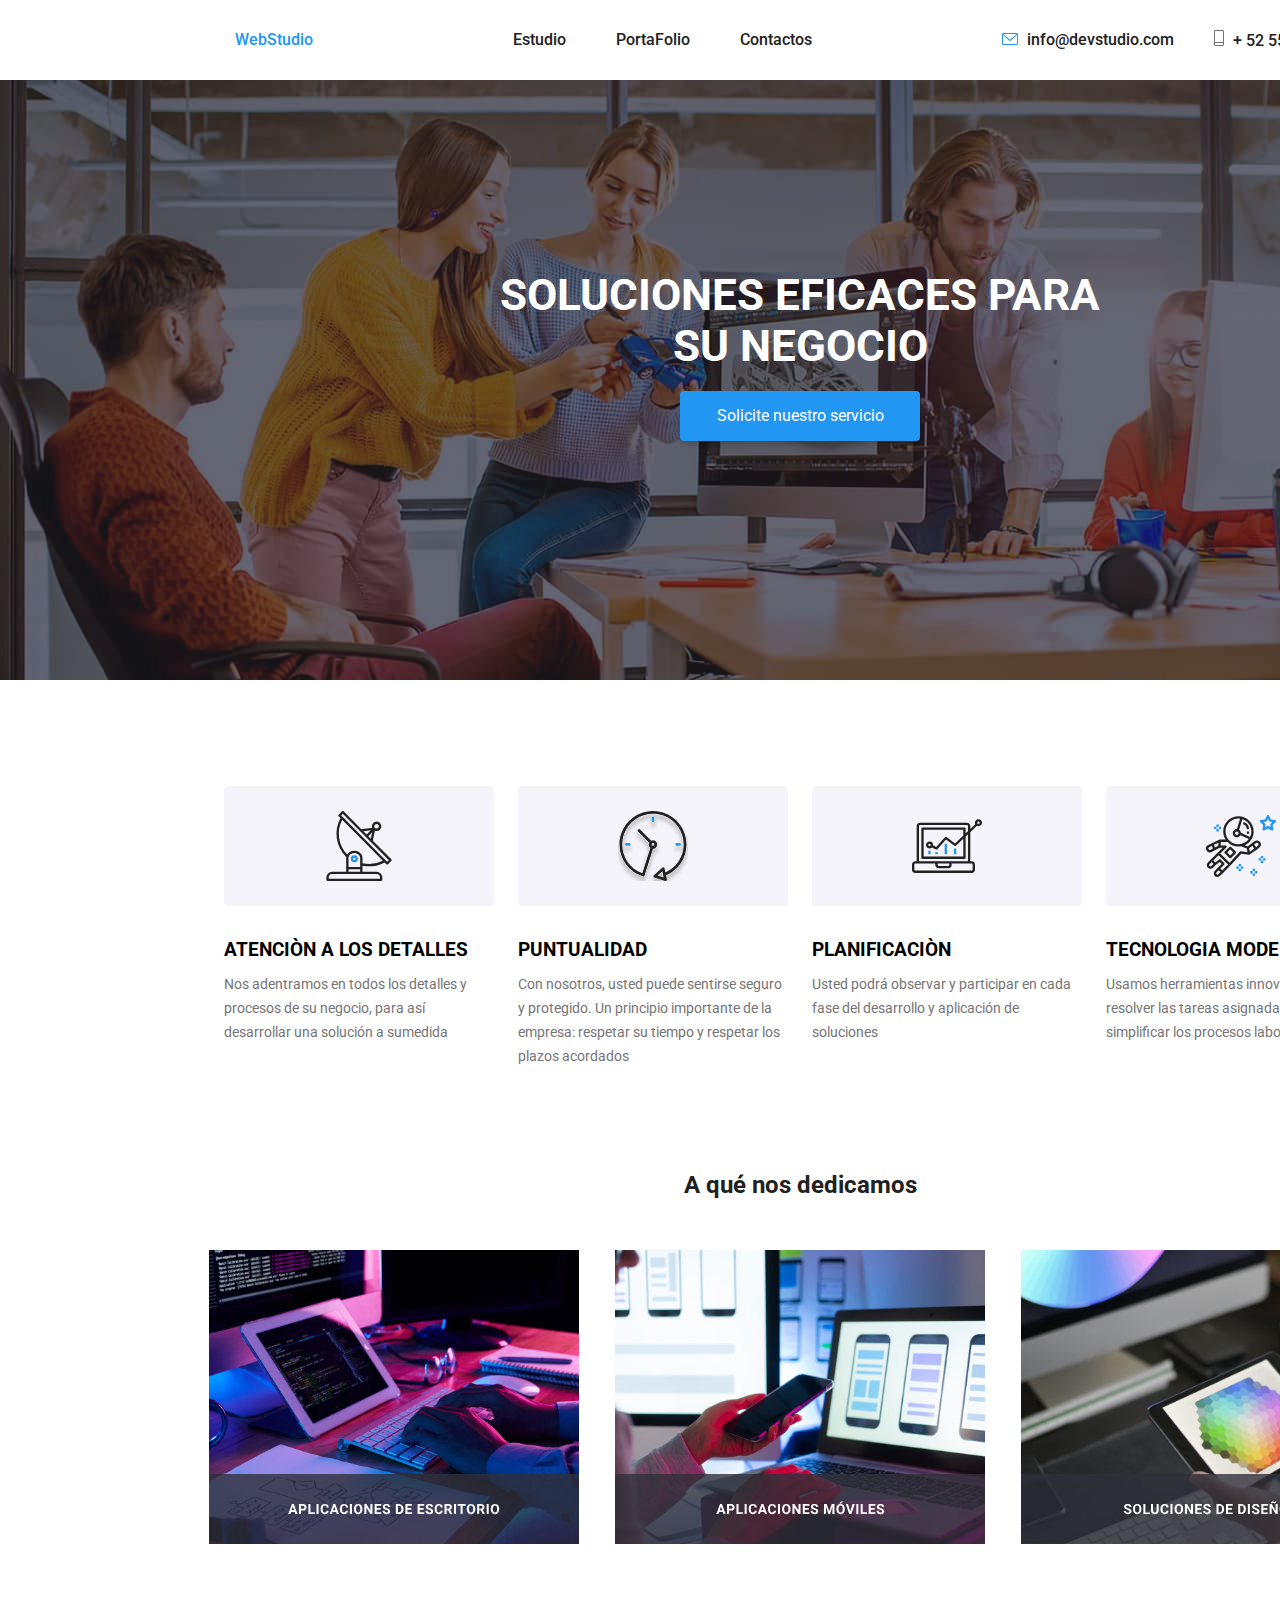
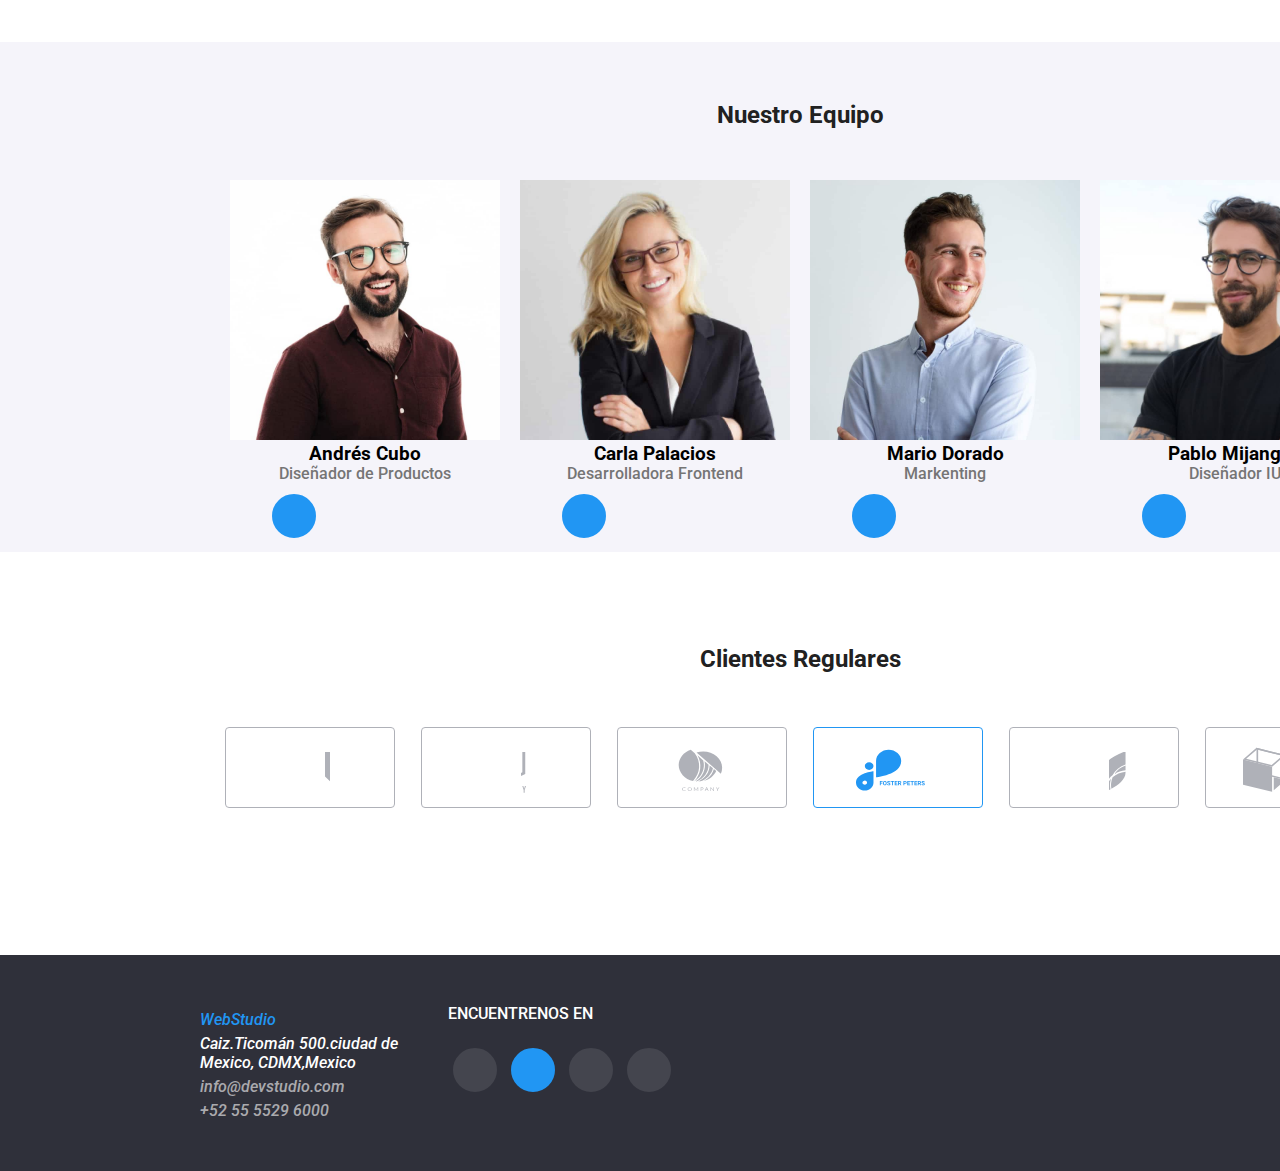
<file: index.html>
<!DOCTYPE html>
<html lang="en">
<head>
  <meta charset="UTF-8">
  <meta http-equiv="X-UA-Compatible" content="IE=edge">
  <meta name="viewport" content="width=device-width, initial-scale=1.0">
  <link rel="stylesheet" href="css/moder-normalize.css">
  <link rel="stylesheet" href="css/styles.css">
  <title>Web Studio</title>
  <link rel="preconnect" href="https://fonts.googleapis.com">
  <link rel="preconnect" href="https://fonts.gstatic.com" crossorigin>
  <link href="https://fonts.googleapis.com/css2?family=Raleway:wght@700&display=swap" rel="stylesheet">
  <link href="https://fonts.googleapis.com/css2?family=Roboto:wght@400;500;700;900&display=swap" rel="stylesheet">
</head>
<body>
  <header>
    <!-- logo -->
    <a href="index.html" class="logo"> WebStudio</a>
    <!-- menu -->
    <nav class="header-nav">
      <ul class="header-nav-ul">
        <li>
          <a href="index.html" class="link">Estudio</a>
        </li>
        <li>
          <a href="portafolio.html" class="link">PortaFolio</a>
        </li>
        <li><a href="index.html" class="link"> Contactos</a></li>
      </ul>
    </nav>
    <!-- contactenos -->
    <ul class="header-nav-social">
      <!-- email svg -->
      <li class="svg-padding ">
        <a class="link" href="mailto:info@devstudio.com">
          <svg class="icon-email">
            <use xlink:href="../images/icons.svg#email"></use>
          </svg>
          info@devstudio.com
        </a>
      </li>
      <!-- cellphon svg -->
      <li class="svg-padding ">
        <a href="mailto:info@devstudio.com" class="link ">
          <svg class="icon-cellphon">
            <use xlink:href="../images/icons.svg#cellphon"></use>
          </svg>
          + 52 55 5529 6000
        </a>
      </li>
    </ul>
  </header>
  <!-- main content -->
  <main>
    <!-- start one  section solution -->
    <section class="section-solution">
      <!-- <div> -->
      <h1 class="h1-title">
        SOLUCIONES EFICACES PARA<br>
        SU NEGOCIO
      </h1>
      <button type="button" class="button-main">
        Solicite nuestro servicio
      </button>
      <!-- </div> -->
    </section>
    <!-- end  one section  section solution-->
    <!-- start two  section    -->
    <section class="container sect-two">
      <div class="p">
        <ul class="sect-two-ul">
          <!-- logo one-->
          <li class="sect-two-li ">
            <a href="#">
              <svg >
                <use xlink:href="../images/icons.svg#antena"></use>
              </svg>
            </a>
            <h3 class="title-sect-2">ATENCIÒN A LOS DETALLES</h3>
            <p class="sect-two-p">
              Nos adentramos en todos los detalles y procesos de su negocio,
              para así desarrollar una solución a sumedida
            </p>
          </li>
          <!-- logo two -->
          <li class="sect-two-li">
            <a href="#" class="">
              <svg class="">
                <use xlink:href="../images/icons.svg#reloj"></use>
              </svg>
            </a>
            <h3 class="title-sect-2">PUNTUALIDAD</h3>
            <p class="sect-two-p">
              Con nosotros, usted puede sentirse seguro y protegido. Un
              principio importante de la empresa: respetar su tiempo y respetar
              los plazos acordados
            </p>
          </li>
          <!-- logo three -->
          <li class="sect-two-li ">
            <a href="#" class="">
              <svg class="">
                <use xlink:href="../images/icons.svg#tv"></use>
              </svg>
            </a>
          <h3 class="title-sect-2">PLANIFICACIÒN</h3>
          <p class="sect-two-p">
            Usted podrá observar y participar en cada
            fase del desarrollo y aplicación de
            soluciones
          </p>
          </li>
          <!-- logo four -->
          <li class="sect-two-li ">
            <a href="#" class="">
              <svg class="">
                <use xlink:href="../images/icons.svg#astronauta"></use>
              </svg>
            </a>
            <h3 class="title-sect-2">TECNOLOGIA MODERNA</h3>
            <p class="sect-two-p">
              Usamos herramientas innovadoras para resolver las tareas
              asignadas. Es hora de simplificar los procesos laborales
            </p>
          </li>
  
        </ul>
      </div>
    </section>
    <!-- end two section -->

    <!-- start three section-we-are-dedicated -->
    <section class="container section">
      <h2 class="title-dedicated">A qué nos dedicamos</h2>
      <div>
        <ul class="section-three-ul">
          <!-- <ul class="section-we-are-dedicated-ul card-hover-svg-all-section "> -->
          <li class="section-three-li">
            <a href="#">
              <img  class="sec-3-li" src="images/box1.svg" alt="aplicaciones de escritorio">
            </a>
          </li>

          <li class="section-three-li">
            <a href="#">
              <img  class="sec-3-li" src="images/box2.svg" alt="apliocaciones moviles">
            </a>
          </li>

          <li class="section-three-li">
            <a href="#">
              <img  class="sec-3-li" src="images/box3.svg" alt="solucion de diseño">
            </a>
          </li>

        </ul>
      </div>
    </section>
    <!-- end three section-we-are-dedicated -->
    <!-- start four  section our team -->
    <section class="sec-four-color  container">
      <h2 class="title-sect-4">Nuestro Equipo</h2>
      <div class="sect-div-4-main">
        <!-- team  one  -->
        <div>
          <ul class="sect-four-our-team-ul sect-4-card ">
            <li class="">
              <img src="images/andresCubo.jpg" alt="Diseñador de Productos" class="img-our-team">
              <h3>Andrés Cubo</h3>
              <p class="text-esct-4">Diseñador de Productos</p>
            </li>
            <!--  start social networks -->
            <li class="">
              <a href="#" class="">
                <svg class="sect-4-instragram-svg">
                  <use xlink:href="../images/icons.svg#instagram"></use>
                </svg>
              </a>
            </li>
            <li class="">
              <a href="#" class="">
                <svg class="sect-4-tw-fb-link-svg">
                  <use xlink:href="../images/icons.svg#twitter"></use>
                </svg>
              </a>
            </li>
            <li class="">
              <a href="#" class="">
                <svg class="sect-4-tw-fb-link-svg">
                  <use xlink:href="../images/icons.svg#facebook"></use>
                </svg>
              </a>
            </li>
            <li class="">
              <a href="#" class="">
                <svg class="sect-4-tw-fb-link-svg">
                  <use xlink:href="../images/icons.svg#linkedin"></use>
                </svg>
              </a>
            </li>
          </ul>
        </div>
        <!-- team  two  -->
        <div>
          <ul class="sect-four-our-team-ul sect-4-card ">
            <li class="">
              <img src="images/CarlaPalacios.jpg" alt="Desarrolladora Frontend" class="img-our-team">
              <h3>Carla Palacios</h3>
              <p class="text-esct-4">Desarrolladora Frontend</p>
            </li>
            <!--  start social networks -->
            <li class="">
              <a href="#" class="">
                <svg class="sect-4-instragram-svg">
                  <use xlink:href="../images/icons.svg#instagram"></use>
                </svg>
              </a>
            </li>
            <li class="">
              <a href="#" class="">
                <svg class="sect-4-tw-fb-link-svg">
                  <use xlink:href="../images/icons.svg#twitter"></use>
                </svg>
              </a>
            </li>
            <li class="">
              <a href="#" class="">
                <svg class="sect-4-tw-fb-link-svg">
                  <use xlink:href="../images/icons.svg#facebook"></use>
                </svg>
              </a>
            </li>
            <li class="">
              <a href="#" class="">
                <svg class="sect-4-tw-fb-link-svg">
                  <use xlink:href="../images/icons.svg#linkedin"></use>
                </svg>
              </a>
            </li>
          </ul>
        </div>
        <!-- team  three  -->
        <div>
          <ul class="sect-four-our-team-ul sect-4-card ">
            <li class="">
              <img src="images/MarioDorado.jpg" alt="Markenting" class="img-our-team">
              <h3>Mario Dorado</h3>
              <p class="text-esct-4">Markenting</p>
            </li>
            <!--  start social networks -->
            <li class="">
              <a href="#" class="">
                <svg class="sect-4-instragram-svg">
                  <use xlink:href="../images/icons.svg#instagram"></use>
                </svg>
              </a>
            </li>
            <li class="">
              <a href="#" class="">
                <svg class="sect-4-tw-fb-link-svg">
                  <use xlink:href="../images/icons.svg#twitter"></use>
                </svg>
              </a>
            </li>
            <li class="">
              <a href="#" class="">
                <svg class="sect-4-tw-fb-link-svg">
                  <use xlink:href="../images/icons.svg#facebook"></use>
                </svg>
              </a>
            </li>
            <li class="">
              <a href="#" class="">
                <svg class="sect-4-tw-fb-link-svg">
                  <use xlink:href="../images/icons.svg#linkedin"></use>
                </svg>
              </a>
            </li>
          </ul>
        </div>
        <!-- team  four  -->
        <div>
          <ul class="sect-four-our-team-ul sect-4-card ">
            <li class="">
              <img src="images/pabloMijangos.jpg" alt="Diseñador IU" class="img-our-team">
              <h3>Pablo Mijangos</h3>
              <p class="text-esct-4">Diseñador IU</p>
            </li>
            <!--  start social networks -->
            <li class="">
              <a href="#" class="">
                <svg class="sect-4-instragram-svg">
                  <use xlink:href="../images/icons.svg#instagram"></use>
                </svg>
              </a>
            </li>
            <li class="">
              <a href="#" class="">
                <svg class="sect-4-tw-fb-link-svg">
                  <use xlink:href="../images/icons.svg#twitter"></use>
                </svg>
              </a>
            </li>
            <li class="">
              <a href="#" class="">
                <svg class="sect-4-tw-fb-link-svg">
                  <use xlink:href="../images/icons.svg#facebook"></use>
                </svg>
              </a>
            </li>
            <li class="">
              <a href="#" class="">
                <svg class="sect-4-tw-fb-link-svg">
                  <use xlink:href="../images/icons.svg#linkedin"></use>
                </svg>
              </a>
            </li>
          </ul>
        </div>
        <!-- end  -->
      </div>
    </section>
    <!-- end  four section  our team -->

    <!-- start  five section   regular customer -->
    <section class="container section sect-5-colorc">
      <h2>Clientes Regulares </h2>
      <div>
        <ul class="sect-5-customer-ul">
          <!-- logo1 -->
          <!-- <li class="sect-5-cardt sect-5-hover "> -->
          <li class="sect-5-svg sect-5-hover">
            <a href="#">
              <svg class="sect-5-svg">
                <use xlink:href="../images/icons.svg#logo1"></use>
              </svg>
            </a>
          </li>
          <!-- logo2 -->
          <li class="sect-5-li sect-5-svg sect-5-hover">
            <a href="#">
              <svg class="sect-5-svg">
                <use xlink:href="../images/icons.svg#logo2"></use>
              </svg>
            </a>
          </li>
          <!-- logo3 -->
          <li class="sect-5-svg sect-5-hover">
            <a href="#">
              <svg class="sect-5-svg">
                <use xlink:href="../images/icons.svg#logo3"></use>
              </svg>
            </a>
          </li>
          <!-- logo4-->
          <li class="sect-5-svg sect-5-hover">
            <a href="#">
              <svg class="sect-5-svg">
                <use xlink:href="../images/icons.svg#logo4"></use>
              </svg>
            </a>
          </li>
          <!-- logo 5-->
          <li class="sect-5-svg sect-5-hover">
            <a href="#">
              <svg class="sect-5-svg">
                <use xlink:href="../images/icons.svg#logo5"></use>
              </svg>
            </a>
          </li>
          <!-- logo4 6-->
          <li class="sect-5-svg sect-5-hover">
            <a href="#">
              <svg class="sect-5-svg">
                <use xlink:href="../images/icons.svg#logo6"></use>
              </svg>
            </a>
          </li>
        </ul>
      </div>
    </section>
  </main>
  <!--   start footer   -->
  <footer>
    <div class="container div-foot ">
      <div>
        <address>
          <ul class="footer-ul">
            <li>
              <a href="index.html" class="logo "> WebStudio</a>
            </li>
            <li class="">
              <a href="#" class="footer-text">Caiz.Ticomán 500.ciudad de <br> Mexico, CDMX,Mexico</a>
            </li>
            <li class="">
              <a class="footer-info-whatsapp" href="mailto:info@devstudio.com">info@devstudio.com</a>
            </li>
            <li class="">
              <a href="tel:+956548494598" class="footer-info-whatsapp">
                +52 55 5529 6000</a>
            </li>
          </ul>
        </address>
      </div>
      <!-- footer-social-networks -->
      <div class="div-foot-svg">
        <p class="footer-text ">ENCUENTRENOS EN </p>
        <ul class="footer-ul footer-ul-svg ">
          <!-- instagram -->
          <li class=" ">
            <a class="" href="#">
              <svg class="footer-svg">
                <use xlink:href="../images/icons.svg#instagramF"></use>
              </svg>
            </a>
          </li>
          <!-- twiter-->
          <li class="">
            <a class="" href="#">
              <svg class="footer-svg">
                <use xlink:href="../images/icons.svg#twiterF"></use>
              </svg>
            </a>
          </li>
          <!-- facebook-->
          <li class="">
            <a class="" href="#">
              <svg class="footer-svg">
                <use xlink:href="../images/icons.svg#facebookF"></use>
              </svg>
            </a>
          </li>
          <!-- linkedin-->
          <li class="">
            <a class="" href="#">
              <svg class="footer-svg">
                <use xlink:href="../images/icons.svg#linkedindF"></use>
              </svg>
            </a>
          </li>
        </ul>
      </div>
    </div>
  </footer>
  <!-- endfooter -->
</body>
</html>
</file>
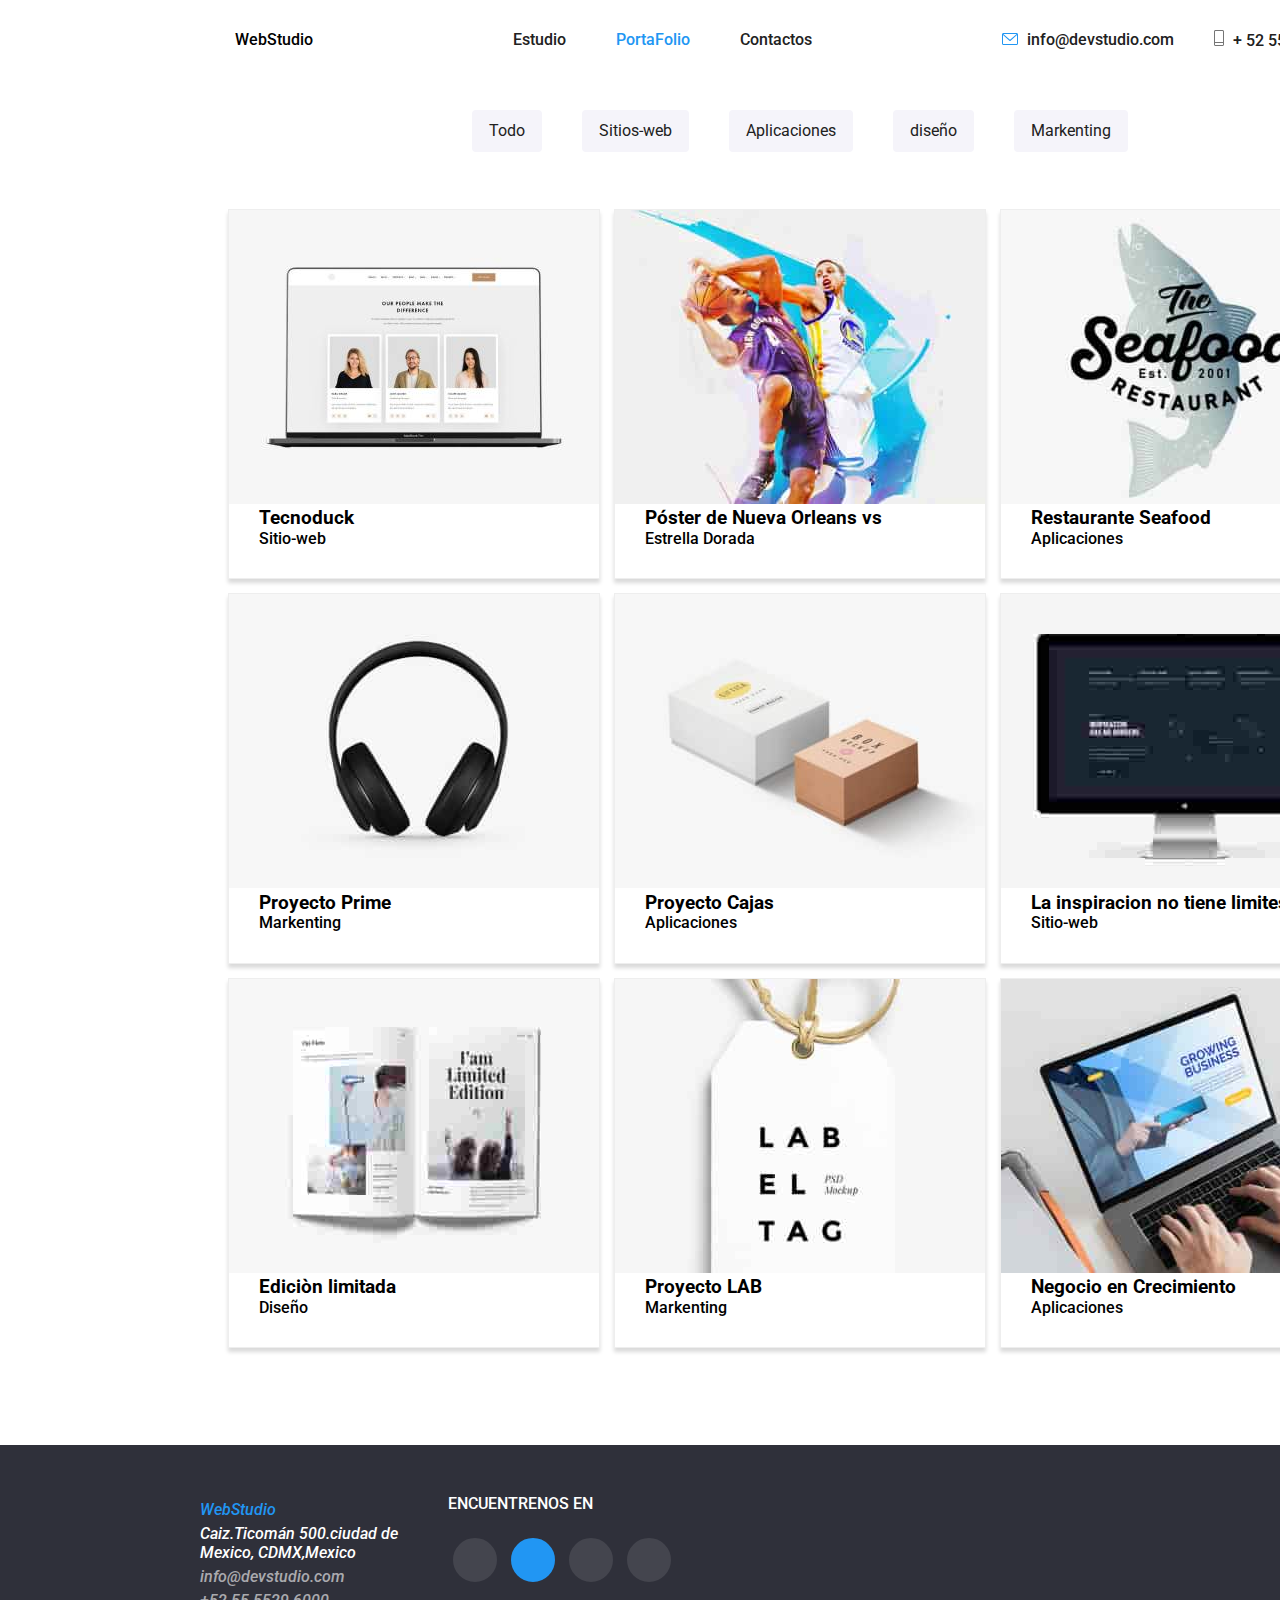
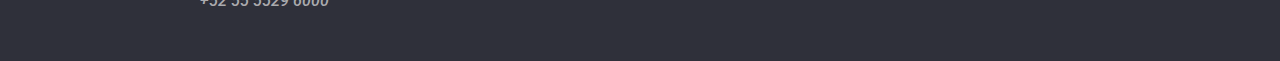
<file: portafolio.html>
<!DOCTYPE html>
<html lang="en">

<head>
  <meta charset="UTF-8">
  <meta http-equiv="X-UA-Compatible" content="IE=edge">
  <meta name="viewport" content="width=device-width, initial-scale=1.0">
  <link rel="stylesheet" href="css/moder-normalize.css">
  <link rel="stylesheet" href="css/styles.css">
  <title>Portafolio</title>
  <link rel="preconnect" href="https://fonts.googleapis.com">
  <link rel="preconnect" href="https://fonts.gstatic.com" crossorigin>
  <link href="https://fonts.googleapis.com/css2?family=Raleway:wght@700&display=swap" rel="stylesheet">
  <link href="https://fonts.googleapis.com/css2?family=Roboto:wght@400;500;700;900&display=swap" rel="stylesheet">
</head>
<body>
  <header>
    <!-- logo -->
    <a href="index.html"> WebStudio</a>
    <!-- menu -->
    <nav class="header-nav">
      <ul class="header-nav-ul">
        <li><a href="index.html" class="link"> Estudio</a></li>
        <li>
          <a href="portafolio.html" class=" logo link">PortaFolio</a>
        </li>
        <li><a href="index.html" class="link"> Contactos</a></li>
      </ul>
    </nav>
    <!-- contactenos -->
    <ul class="header-nav-social">
      <!-- email svg -->
      <li class="svg-padding ">
          <a class="link" href="mailto:info@devstudio.com">
            <svg class="icon-email">
              <use xlink:href="../images/icons.svg#email"></use>
            </svg>
            info@devstudio.com
          </a>
      </li>
      <!-- cellphon svg -->
      <li class="svg-padding ">
        <a href="mailto:info@devstudio.com" class="link ">
          <svg class="icon-cellphon">
          <use xlink:href="../images/icons.svg#cellphon"></use>
          </svg>
          + 52 55 5529 6000
        </a>
      </li>
    </ul>
  </header>
  <!--main content-->
  <main>
    <!--start section buttons-->
      <div>
      <ul class="section-buttons-ul">
        <li class="section-buttons-li">
          <button type="button" class="section-buttons buttons-li">
            Todo
          </button>
        </li>
        <li>
          <button type="button" class="section-buttons buttons-li">
            Sitios-web
          </button>
        </li>
        <li class="section-buttons-li">
          <button type="button" class="section-buttons buttons-li">
            Aplicaciones
          </button>
        </li>
        <li>
          <button type="button" class="section-buttons buttons-li">
            diseño
          </button>
        </li>
        <li class="section-buttons-li">
          <button type="button" class="section-buttons buttons-li">
            Markenting
          </button>
        </li>
      </ul>
    </div>
    <!-- end section buttons -->
    <div class="div-main-portafolio">
      <!-- start section one -->
      <section>
        <ul class="section-two-ul">
          <li class="section-two-li ">
            <img class="section-attentin-detail-img section-two-img" src="images/Tecnoduck.jpg"
              alt="images/Tecnoduck.jpg">
            <div class="footer-card-portafolio">
              <h3>Tecnoduck</h3>
              <p>Sitio-web</p>
            </div>
          </li>
          <li class="section-two-li">
            <img src="images/Post-Nueva-Orleans.jpg" alt="imagen  dos  A que nos dedicamos"
              class="section-attentin-detail-img section-two-img">
            <div class="footer-card-portafolio">
              <h3>Póster de Nueva Orleans vs</h3>
              <p>Estrella Dorada</p>
            </div>
          </li>
          <li class="section-two-li">
            <img src="images/Restaurante-seafood.jpg" alt="imagen  uno tres que nos dedicamos"
              class="section-attentin-detail-img section-two-img">
            <div class="footer-card-portafolio">
              <h3>Restaurante Seafood</h3>
              <p>Aplicaciones</p>
            </div>
          </li>
        </ul>
      </section>
      <!-- end  section  one -->
      <!-- start section two -->
      <section>
        <ul class="section-two-ul ">
          <li class="section-two-li">
            <img src="images/Proyecto-prime.jpg" alt="imagen  uno A que nos dedicamos "
              class="section-attentin-detail-img section-two-img">
            <div class="footer-card-portafolio">
              <h3>Proyecto Prime</h3>
              <p>Markenting</p>
            </div>
          </li>
          <li class="section-two-li">
            <img src="images/proyecto-Cajas.jpg" alt="imagen  dos  A que nos dedicamos"
              class="section-attentin-detail-img section-two-img">
            <div class="footer-card-portafolio">
              <h3>Proyecto Cajas </h3>
              <p>Aplicaciones</p>
            </div>
          </li>
          <li class="section-two-li">
            <img src="images/Inspiracion.jpg" alt="imagen  uno tres que nos dedicamos"
              class="section-attentin-detail-img section-two-img">
            <div class="footer-card-portafolio">
              <h3>La inspiracion no tiene limites</h3>
              <p>Sitio-web</p>
            </div>
          </li>
        </ul>
      </section>
      <!-- end  section all two-->
      <!-- start section three -->
      <section>
        <ul class="section-two-ul">
          <li class="section-two-li">
            <img src="images/Edicion-limitada.jpg" class="section-attentin-detail-img section-two-img"
              alt="imagen  uno A que nos dedicamos ">
            <div class="footer-card-portafolio">
              <h3>Ediciòn limitada</h3>
              <p>Diseño</p>
            </div>
          </li>
          <li class="section-two-li">
            <img src="images/proyecto-LAB.jpg" class="section-attentin-detail-img section-two-img"
              alt="imagen  dos  A que nos dedicamos">
            <div class="footer-card-portafolio">
              <h3>Proyecto LAB</h3>
              <p>Markenting</p>
            </div>
          </li>
          <li class="section-two-li">
            <img src="images/Negocio-Crecimiento.jpg" class="section-attentin-detail-img section-two-img"
              alt="imagen  uno tres que nos dedicamos">
            <div class="footer-card-portafolio">
              <h3>Negocio en Crecimiento</h3>
              <p>Aplicaciones</p>
            </div>
          </li>
        </ul>
      </section>
      <!-- end  section  three -->
    </div>
    <!--end div main-->
  </main>
  <!-- end  main content -->
  <!--  start footer  -->
  <footer>
    <div class="container div-foot ">
      <div>
        <address>
          <ul class="footer-ul">
            <li>
              <a href="index.html" class="logo "> WebStudio</a>
            </li>
            <li class="">
              <a href="#" class="footer-text">Caiz.Ticomán 500.ciudad de <br> Mexico, CDMX,Mexico</a>
            </li>
            <li class="">
              <a class="footer-info-whatsapp" href="mailto:info@devstudio.com">info@devstudio.com</a>
            </li>
            <li class="">
              <a href="tel:+956548494598" class="footer-info-whatsapp">
                +52 55 5529 6000</a>
            </li>
          </ul>
        </address>
      </div>
      <!-- footer-social-networks -->
      <div class="div-foot-svg">
        <p class="footer-text ">ENCUENTRENOS EN </p>
        <ul class="footer-ul footer-ul-svg ">
          <!-- instagram -->
          <li class=" ">
            <a class="" href="#">
              <svg class="footer-svg">
                <use xlink:href="../images/icons.svg#instagramF"></use>
              </svg>
            </a>
          </li>
          <!-- twiter-->
          <li class="">
            <a class="" href="#">
              <svg class="footer-svg">
                <use xlink:href="../images/icons.svg#twiterF"></use>
              </svg>
            </a>
          </li>
          <!-- facebook-->
          <li class="">
            <a class="" href="#">
              <svg class="footer-svg">
                <use xlink:href="../images/icons.svg#facebookF"></use>
              </svg>
            </a>
          </li>
          <!-- linkedin-->
          <li class="">
            <a class="" href="#">
              <svg class="footer-svg">
                <use xlink:href="../images/icons.svg#linkedindF"></use>
              </svg>
            </a>
          </li>
        </ul>
      </div>
    </div>
  </footer>
  <!-- endfooter -->
</body>
</html>
</file>
<file: css/styles.css>
/* Estos configuraciòn es para quitarle los espacios pòr defecto al navegador  */
* {
  margin: 0%;
  padding: 0%;
  box-sizing: border-box;
}
:root {
  --body-color: #e5e5e5;
  --main-color: #ffffff;
  --logo-color-text: #2196f3;
  --header-color: #ffffff;
  --texto-menu-color: #212121;
  --section-detalles-color: #2f303a;
  --h1-color-white: #ffffff;
  --section-attentin-text-color: #757575;
  --titulo-our-team: #212121;
  --footer-color-text1: #2f303a;
  --footer-color-text2: rgba(255, 255, 255, 0.6);
  --img-svg-details: #f5f4fa;
}

body {
  -webkit-text-size-adjust:auto;
  margin: auto;
  background-color: var(--body-color);
  background-color: var(--body-color);
  font-family: "Roboto", sans-serif;
  font-weight: 500;
}

main {
  margin: auto;
  background-color: var(--main-color);
  width: 1600px;
}
.container {
  margin: auto;
  width: 1200px;
}
/* class header  */
header {
  margin: auto;
  width: 1600px;
  height: 80px;
  background-color: var(--header-color);
  display: flex;
  align-items: center;
  justify-content: center;
}
header a {
  text-decoration: none;
  color: var(--texto-menu);
}
/* menu principal  */
.svg-padding {
  margin-left: 30px;
}
/* svg   contact nav  */
.icon-email {
  width: 16px;
  height: 12px;
  margin-right: 5px;
}

.icon-cellphon {
  width: 10px;
  height: 16px;
  margin-right: 5px;
}
.header-nav-ul {
  display: flex;
  align-items: center;
  padding-left: 150px;
  color: var(--texto-menu-color);
}
.header-nav-ul li {
  list-style: none;
  padding-left: 50px;
}
/* menu social */
.header-nav-social {
  display: flex;
  align-items: center;
  padding-left: 150px;
  color: var(--texto-menu-color);
}
.header-nav-social LI {
  list-style: none;
  padding-left: 10px;
}

.logo {
  color: var(--logo-color-text);
  text-decoration: none;
}
/* color texto menu redes */
.text-color {
  color: var(--section-attentin-text-color);
}
/* pseudaclases de estado  */
.link:hover,
.link:focus {
  color: var(--logo-color-text);
}

.link:active {
  color: var(--logo-color-text);
}
.linkn:hover,
.linkn:hover:focus {
  background-color: hsl(0, 89%, 35%);
}
/* starts one section  solution  */

h2 {
  color: #212121;
  text-align: center;
}
.section-solution {
  margin: auto;
  width: 1600px;
  height: 600px;
  background-color: var(--section-detalles-color);
  background-image:linear-gradient(to right,
  rgba(47, 48, 58, 0.4), rgba(47, 48, 58, 0.4)), url('../images/soluciones.jpg');
  color: var(--h1-color-white);
  text-align: center;
}
.h1-title {
  color: var(--h1-color-white);
  font-size: 44px;
  text-align: center;
  padding-top: 190px;
}

.button-main {
  background-color: #2196f3;
  color: var(--h1-color-white);
  width: 240px;
  height: 50px;
  border-radius: 4px;
  border: none;
  box-shadow: 0px 4px 4px rgba(0, 0, 0, 0.15);
  cursor: pointer;
  padding: 12px;
  margin-top: 20px;
}

.button-main:hover, 
.button-main:focus{
  background-color: #2174d4;
}
.button-main:active {
  background-color: #2174d4;
}
/*end  one section  solution  */
.section{
  padding-top: 94px;
  padding-bottom: 94px;
}
/*---------start two section attentin to detail --------------------------------------------------*/
.title-sect-two{
  text-align: left;
  padding-bottom: 20px;
}
.sect-two-p{
  width: 270px;
  color: var(--section-attentin-text-color);
  text-align: left;
  font-weight: 400;
  font-size: 14px;
  line-height: 24px;
  padding-top: 10px; 
}
.sect-two{
  width: 1170px;  
  padding-top: 94px;
}
.sect-two-ul{
  display: flex;
  flex-direction: row;
  align-items: center;
  justify-content: center;
}
.sect-two-ul  li {
  list-style: none;
  }
  .sect-two-ul a {
    text-decoration: none;
  }
.sect-two-li {
  width: 270px;
  height: 280px;
  margin: 12px;
}
.sect-two-li:hover,
.sect-two-li:focus{
  background-color: #ffffff; 
  box-shadow: 0px 4px 4px rgba(255, 255, 255, 0.7);
  border-radius: 4px;
}
/* ------------end two section attentin to detail----------------------- */

/*--star three  section-we-are-dedicated -------------------------------*/
.title-dedicated {
  padding-bottom: 50px;
}

.section-three-ul {
  display: flex;
  flex-direction: row;
  align-items: center;
  justify-content: center;
  list-style: none;
  margin: 0px 13px 0px 13px;
}
.section-three-li {
  padding: 0px 18px 0px 18px;
}
.sec-3-li:hover,
.sect-3-li:focus{
  box-shadow: 0px 3px 3px rgba(129, 7, 7, 0.1), 0px 1px 2px rgba(0, 0, 0, 0.08),
  0px 2px 2px rgba(0, 0, 0, 0.12);

}
/*------------end  three  section-we-are-dedicated  -------------------------------------*/

/* --- start four section-aour team ---- ---------------------------------*/
.title-sect-4{
  padding-top: 60px;
  padding-bottom:40px;
}
.sec-four-color{
  width: 1600px;
  background-color:var(--img-svg-details);
}
.sect-div-4-main{
  display: flex;
  flex-direction: row;
  align-items: center;
  justify-content: center;
}
.sect-four-our-team-ul {
  text-align: center;
  padding: 10px;
}
.text-esct-4{
  text-align: center;
  color: var(--section-attentin-text-color);
   padding-bottom: 10px; 
}
.sect-four-our-team-ul li {
  display:inline;
}
.sect-four-our-team-ul > li a {
  text-decoration: none; 
}
.img-our-team {
  width: 270px;
  height: 260px;
}
/*hover  */
.sect-4-card:hover,
.sect-4-card:focus {
  background-color: whitesmoke;
  border: 0px solid #757575;
  box-shadow: 0px 3px 3px rgba(129, 7, 7, 0.1), 0px 1px 2px rgba(0, 0, 0, 0.08),
  0px 2px 2px rgba(0, 0, 0, 0.12);
  border-radius: 4px;
}
/* images SVG network  */
.sect-4-instragram-svg {
  width: 44px;
  height: 44px;
  margin-right: 10px;
}
.sect-4-tw-fb-link-svg {
  width: 20px;
  height: 20px;
  text-align: center;
  margin: 10px;
}
/* ---end four section-aour team ---- ---------------------------------*/

/* ---start  section 5   regular customer ---- ---------------------------------*/
.sect-5-color{
  background-color: var(--header-color);
  border: solid 2px;
}
.sect-5-customer-ul {
display: flex;
align-items: center;
justify-content: center;
list-style: none;
margin: 40px;
}
.sect-5-customer-ul li{
  margin: 13px;
}
.sect-5-li {
  text-align: center;
  width:170px;
  height:81px;
  margin: 10px;
}
.sect-5-svg{
  text-align: center;
  width:170px;
  height:81px;
}
/*hover  */
.sect-5-hover:hover,
.sect-5-hover:focus {
  background-color: whitesmoke;
  border: 0px solid white;
  box-shadow: 0px 3px 3px rgba(227, 222, 222, 0.1), 0px 1px 2px rgba(0, 0, 0, 0.08),
  0px 2px 2px rgba(228, 223, 223, 0.12);
  border-radius: 4px;
}
/* ---end  section 5   regular customer ---- ---------------------------------*/


/* --------------START STYLES PAGE FORTAFOLIO ------------------------------------------------------- */

/* ------start style page Portafolio -------------------------------------------------------------*/
.section-buttons-ul {
display: flex;
align-items: center;
justify-content: center;
padding: 30px 60px 0px 60px;
font-size: 14px;
line-height: 24px;
}

.section-buttons-ul li {
  list-style: none;
  /* quita las puntico a lo li */
  display: inline-block;
  /* coloca el menu el horizontal */
  margin: 0px 20px 0px 20px;
}

.section-buttons {
  background-color: #f5f4fa;
  color: var(--titulo-our-team);
  font-size: 16px;
  line-height: 26px;
  border: none;
  border-radius: 4px;
  padding: 8px 17px 8px 17px;
}
/* ----pseudaclases buttons -----------------------*/
.buttons-li:hover,
.buttons-li:focus {
  background-color: var(--logo-color-text);
  box-shadow: 0px 3px 1px rgba(0, 0, 0, 0.1), 0px 1px 2px rgba(0, 0, 0, 0.08),
    0px 2px 2px rgba(0, 0, 0, 0.12);
  border-radius: 4px;
  color: var(--h1-color-white);
}
.link:active {
  color: var(--logo-color-text);
}
/* ----------start secction  one -two -three ----- */

.div-main-portafolio {
  margin: auto;
  width: 1200px;
  padding-top: 50px;
  padding-bottom: 90px;
}

.section-two-ul {
  display: flex;
  /* permite que los elementos queden en fila */
  align-items: center;
  /* centra el menu de forma y */
  justify-content: center;
  /* central en contendo*/
  list-style: none;
}

.section-two-li {
  display: inline-block;
  /* quita los . (punto al elemento LI */
  text-align: justify;
  background-color: #ffffff;
  box-shadow: 0px 4px 4px rgba(0, 0, 0, 0.15);
  margin: 7px;
  border: 1px solid #eeeeee;
}
.section-two-img {
  width: 370px;
  height: 294px;
}
.section-two-li:hover,
.section-two-img:hover {
  background-color: whitesmoke;
}
.section-two-li > p {
  color: var(--section-attentin-text-color);
}
/* margin del titulo y texto de las card */
.footer-card-portafolio {
  margin-left: 30px;
  margin-bottom: 30px;
}
/* -------------end- portafolio---------------------------------------------------------------------------- */

/* ---------start footer   ------------------------------------------------------------------------ */
footer {
  margin: auto;
  width: 1600px;
  background-color: var(--footer-color-text1);
  padding-bottom: 50px;
  padding-top: 50px;
}

.footer-ul li{
 text-decoration: none;
 list-style: none;
 padding-top: 6px;
}
.footer-ul a{
  text-decoration: none;
 }
.footer-text{
  color: var(--h1-color-white);
}
.footer-info-whatsapp {
  color: var(--footer-color-text2);
}
/* footer network svg -------- */
.div-foot{
  display: flex;
  flex-direction: row;
}
.div-foot-svg{
  padding-left: 50px;
}
.footer-ul-svg {
  padding-top: 20px;

}
.footer-ul-svg li{
  display:inline;
}
.footer-svg {
  width: 44px;
  height: 44px;
  margin: 5px;
}
.footer-svg:hover,
.footer-svg:focus{
  background-color: var(--footer-color-text1);
  box-shadow: 0px 3px 1px rgba(0, 0, 0, 0.1), 0px 1px 2px rgba(0, 0, 0, 0.08),
  0px 2px 2px rgba(0, 0, 0, 0.12);
}
</file>
